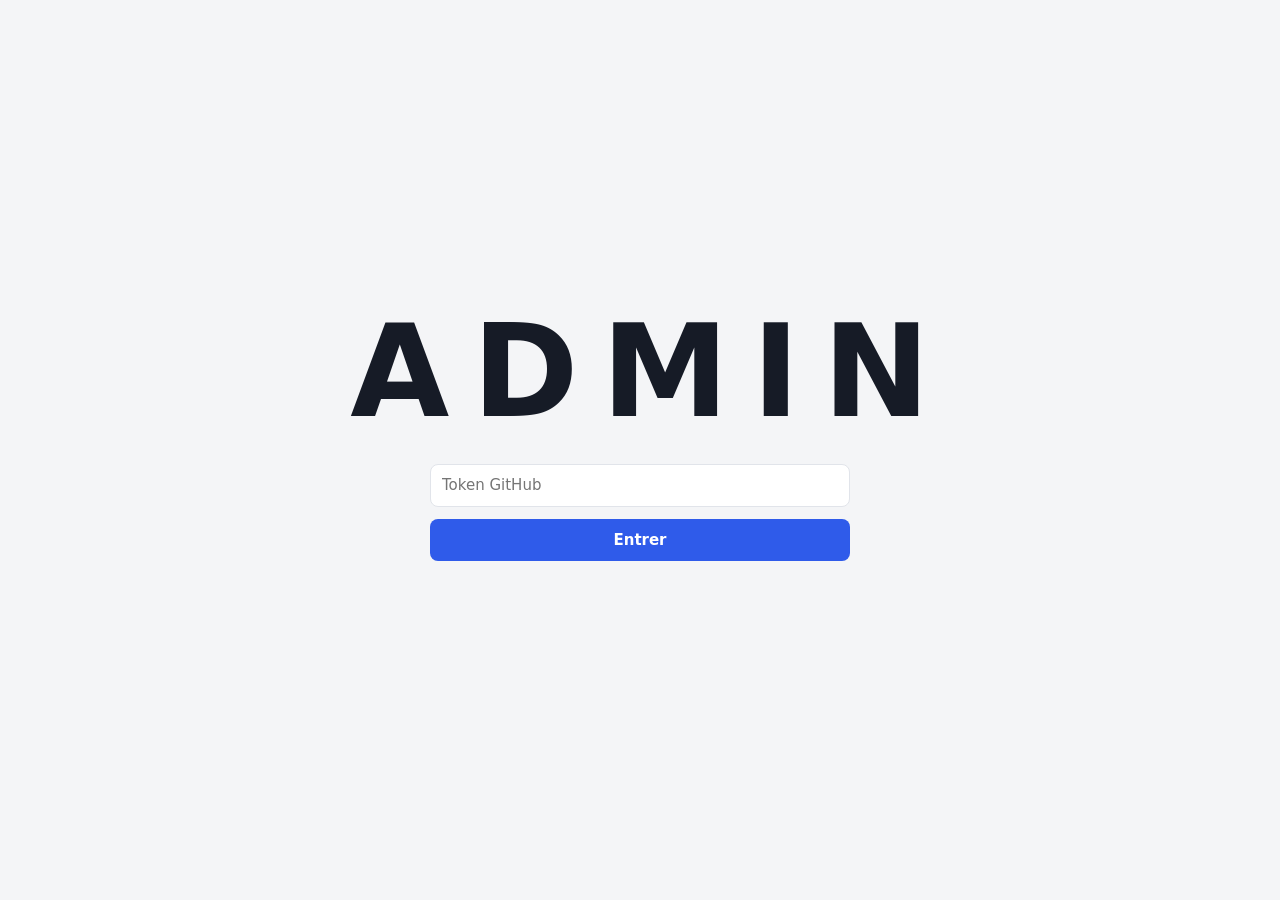
<file: admin.html>
<!DOCTYPE html>
<html lang="fr">
<head>
<meta charset="utf-8">
<meta name="viewport" content="width=device-width, initial-scale=1">
<meta name="robots" content="noindex, nofollow">
<title>ADMIN</title>
<style>
  :root { --bg:#f4f5f7; --card:#fff; --ink:#161b26; --muted:#6b7385; --line:#e1e4ea; --accent:#2f5bea; --ok:#12805c; --err:#c0392b; --radius:12px; }
  * { box-sizing:border-box; }
  body { margin:0; font:15px/1.5 system-ui,-apple-system,"Segoe UI",sans-serif; background:var(--bg); color:var(--ink); }
  .hidden { display:none !important; }
  button { font:inherit; font-weight:600; border:0; border-radius:8px; padding:10px 18px; background:var(--accent); color:#fff; cursor:pointer; }
  button.ghost { background:#e8ebf1; color:var(--ink); }
  button.danger { background:var(--err); }
  button:disabled { opacity:.5; cursor:not-allowed; }
  input, select { font:inherit; width:100%; padding:9px 11px; border:1px solid var(--line); border-radius:8px; background:#fff; color:var(--ink); }
  input:focus, select:focus { outline:2px solid var(--accent); outline-offset:-1px; }
  label { display:block; font-size:.8rem; color:var(--muted); margin:0 0 4px; }

  /* Connexion */
  #login { min-height:100vh; display:flex; flex-direction:column; align-items:center; justify-content:center; gap:28px; padding:24px; }
  #login h1 { margin:0; font-size:clamp(3.5rem, 16vw, 8rem); font-weight:800; letter-spacing:.18em; padding-left:.18em; line-height:1; }
  #login form { width:100%; max-width:420px; display:flex; flex-direction:column; gap:12px; }
  #repoRow input { margin-top:4px; }
  #loginErr { color:var(--err); font-size:.9rem; min-height:1.3em; text-align:center; }

  /* App */
  header { display:flex; align-items:center; justify-content:space-between; gap:12px; padding:14px 20px; background:var(--card); border-bottom:1px solid var(--line); position:sticky; top:0; z-index:5; }
  header strong { font-size:1.3rem; letter-spacing:.18em; font-weight:800; }
  header .who { color:var(--muted); font-size:.85rem; flex:1; text-align:right; }
  nav { display:flex; gap:6px; max-width:900px; margin:20px auto 0; padding:0 16px; }
  nav button { background:#e8ebf1; color:var(--ink); }
  nav button.on { background:var(--ink); color:#fff; }
  main { max-width:900px; margin:0 auto; padding:16px 16px 80px; }
  section.box { background:var(--card); border:1px solid var(--line); border-radius:var(--radius); padding:20px; margin-bottom:16px; }
  h2 { margin:0 0 14px; font-size:1.05rem; }
  .row { display:grid; grid-template-columns:1fr 1fr; gap:12px; }
  @media (max-width:600px){ .row { grid-template-columns:1fr; } }
  .newcat { display:grid; grid-template-columns:90px 1fr; gap:12px; margin-top:12px; }

  #drop { margin-top:16px; border:2px dashed #b8bfcd; border-radius:var(--radius); padding:34px 16px; text-align:center; color:var(--muted); cursor:pointer; transition:.15s; }
  #drop.over { border-color:var(--accent); background:#eef2ff; color:var(--accent); }

  .card { display:grid; grid-template-columns:120px 1fr; gap:16px; padding:16px 0; border-top:1px solid var(--line); }
  .card:first-child { border-top:0; }
  @media (max-width:600px){ .card { grid-template-columns:1fr; } }
  .card img.pv { width:120px; height:120px; object-fit:cover; border-radius:8px; background:#e8ebf1; }
  .fields { display:grid; gap:10px; }
  .chips { display:flex; flex-wrap:wrap; gap:6px; padding:6px; border:1px solid var(--line); border-radius:8px; background:#fff; }
  .chips:focus-within { outline:2px solid var(--accent); outline-offset:-1px; }
  .chip { display:inline-flex; align-items:center; gap:6px; background:#e8edff; color:#1f3fb8; border-radius:99px; padding:2px 6px 2px 10px; font-size:.85rem; }
  .chip button { padding:0 4px; background:none; color:inherit; font-size:1rem; line-height:1; }
  .chips input { flex:1; min-width:140px; border:0; padding:4px; outline:0 !important; }
  .final { font:.8rem ui-monospace,Menlo,Consolas,monospace; color:var(--muted); word-break:break-all; }
  .final.bad { color:var(--err); }
  .cardActions { display:flex; gap:12px; align-items:center; flex-wrap:wrap; }
  .linkbtn { background:none; color:var(--accent); padding:0; font-weight:500; font-size:.85rem; }
  .st { font-size:.85rem; }
  .st.ok { color:var(--ok); } .st.err { color:var(--err); }
  .bar { display:flex; gap:10px; flex-wrap:wrap; margin-top:16px; }

  #q { font-size:1.05rem; padding:12px 14px; }
  #results { display:grid; grid-template-columns:repeat(auto-fill,minmax(190px,1fr)); gap:14px; margin-top:16px; }
  .res { background:#fff; border:1px solid var(--line); border-radius:var(--radius); overflow:hidden; display:flex; flex-direction:column; }
  .res img { width:100%; aspect-ratio:4/3; object-fit:cover; background:#e8ebf1; display:block; }
  .res .meta { padding:10px 12px; font-size:.85rem; flex:1; }
  .res .t { font-weight:600; }
  .res .s, .res .c { color:var(--muted); }
  .res button { margin:0 12px 12px; padding:7px; font-size:.85rem; }
  .hint { color:var(--muted); font-size:.9rem; margin-top:12px; }

  dialog { border:0; border-radius:var(--radius); padding:20px; max-width:min(520px,92vw); }
  dialog::backdrop { background:rgba(10,14,25,.55); }
  dialog img { width:100%; max-height:50vh; object-fit:contain; border-radius:8px; background:#e8ebf1; }
  dialog p { word-break:break-word; }
  dialog .bar { justify-content:flex-end; }

  #toast { position:fixed; left:50%; bottom:20px; transform:translateX(-50%); background:var(--ink); color:#fff; padding:10px 16px; border-radius:8px; display:none; max-width:92vw; z-index:20; }
  #toast.ok { background:var(--ok); } #toast.err { background:var(--err); }
</style>
</head>
<body>

<!-- ============ CONNEXION ============ -->
<div id="login">
  <h1>ADMIN</h1>
  <form id="loginForm" autocomplete="off">
    <input id="token" type="password" placeholder="Token GitHub" autocomplete="off" required>
    <div id="repoRow" class="hidden">
      <label for="repoIn">Dépôt (impossible à deviner depuis cette adresse)</label>
      <input id="repoIn" placeholder="utilisateur/nom-du-depot">
    </div>
    <button type="submit" id="loginBtn">Entrer</button>
    <div id="loginErr"></div>
  </form>
</div>

<!-- ============ APPLICATION ============ -->
<div id="app" class="hidden">
  <header>
    <strong>ADMIN</strong>
    <span class="who" id="who"></span>
    <button class="ghost" id="logout">Déconnexion</button>
  </header>
  <nav>
    <button id="tabAdd" class="on">Ajouter des photos</button>
    <button id="tabDel">Supprimer une photo</button>
  </nav>

  <main>
    <!-- Ajout -->
    <div id="paneAdd">
      <section class="box">
        <h2>Catégorie</h2>
        <label for="cat">Dossier de destination</label>
        <select id="cat"></select>
        <div id="newCat" class="newcat hidden">
          <div><label for="catNum">Ordre</label><input id="catNum" type="number" min="0" max="99" step="1"></div>
          <div><label for="catName">Nom de la catégorie</label><input id="catName" placeholder="ex : Voyage"></div>
        </div>
        <div class="final" id="catPreview" style="margin-top:10px"></div>
      </section>

      <section class="box">
        <h2>Photos</h2>
        <div id="drop">Glissez-déposez vos photos ici<br><small>ou cliquez pour parcourir</small></div>
        <input id="file" type="file" accept="image/jpeg,image/png,image/webp" multiple class="hidden">
        <div id="cards"></div>
        <div class="bar hidden" id="addBar">
          <button id="sendAll">Téléverser tout</button>
          <button id="clearAll" class="ghost">Vider la liste</button>
        </div>
      </section>
    </div>

    <!-- Suppression -->
    <div id="paneDel" class="hidden">
      <section class="box">
        <h2>Rechercher une photo</h2>
        <input id="q" type="search" placeholder="Nom d'élève, titre, date…">
        <div class="hint" id="count"></div>
        <div id="results"></div>
      </section>
    </div>
  </main>
</div>

<datalist id="knownStudents"></datalist>

<dialog id="confirm">
  <h2>Supprimer cette photo ?</h2>
  <img id="cImg" alt="">
  <p id="cName"></p>
  <div class="bar">
    <button class="ghost" id="cNo">Annuler</button>
    <button class="danger" id="cYes">Supprimer définitivement</button>
  </div>
</dialog>

<div id="toast"></div>

<script>
(() => {
  /* ---------- Réglages (facultatif : forcer ici si l'adresse du site ne permet pas de les deviner) ---------- */
  const CONFIG = {
    owner: 'spen0tka',
    repo: 'ISND-rheto-2026',
    branch: '',           // vide = branche par défaut du dépôt
    photosDir: 'photos',
    siteBase: '',         // vide = dossier où se trouve admin.html
    studentSep: ', '      // séparateur entre élèves dans les crochets
  };

  const $ = id => document.getElementById(id);
  const API = 'https://api.github.com';
  const IMG_RE = /\.(jpe?g|png|webp)$/i; // formats lus par build.py
  const S = { token:'', owner:'', repo:'', branch:'', photos:[], cats:new Set(), students:new Set(), queue:[] };

  /* ---------- Utilitaires ---------- */
  const norm = s => s.normalize('NFD').replace(/[\u0300-\u036f]/g, '').toLowerCase();
  const clean = s => s.replace(/[\\\/:*?"<>|\[\]#%]/g, ' ').replace(/\s+/g, ' ').trim();
  const cleanStudent = s => clean(s.replace(/,/g, ' '));
  const encPath = p => p.split('/').map(encodeURIComponent).join('/');
  const extOf = n => (n.match(/\.[^.]+$/) || [''])[0].toLowerCase();
  const stripExt = n => n.replace(/\.[^.]+$/, '');
  const isoDate = ts => new Date(ts).toLocaleDateString('sv-SE');
  const mime = n => ({ '.jpg':'image/jpeg', '.jpeg':'image/jpeg', '.png':'image/png', '.gif':'image/gif', '.webp':'image/webp', '.avif':'image/avif', '.heic':'image/heic' })[extOf(n)] || 'application/octet-stream';
  const catSort = (a, b) => a.localeCompare(b, 'fr', { numeric:true });

  function toast(msg, type = '') {
    const t = $('toast'); t.textContent = msg; t.className = type; t.style.display = 'block';
    clearTimeout(toast.t); toast.t = setTimeout(() => t.style.display = 'none', type === 'err' ? 8000 : 3500);
  }

  async function gh(path, opts = {}) {
    const res = await fetch(API + path, {
      ...opts,
      headers: {
        Authorization: 'Bearer ' + S.token,
        Accept: 'application/vnd.github+json',
        'X-GitHub-Api-Version': '2022-11-28',
        ...(opts.body ? { 'Content-Type':'application/json' } : {})
      }
    });
    const data = await res.json().catch(() => ({}));
    if (!res.ok) { const e = new Error(data.message || res.statusText); e.status = res.status; throw e; }
    return data;
  }
  const repoUrl = p => `/repos/${S.owner}/${S.repo}${p}`;
  const fileToB64 = f => new Promise((ok, ko) => { const r = new FileReader(); r.onload = () => ok(r.result.split(',')[1]); r.onerror = ko; r.readAsDataURL(f); });

  /* ---------- Nom de fichier : aaaa-mm-jj_Titre [Nom Prenom, Nom Prenom].ext ---------- */
  function buildName(it) {
    if (!/^\d{4}-\d{2}-\d{2}$/.test(it.date)) return { err:'Date invalide' };
    const title = clean(it.title);
    if (!title) return { err:'Titre manquant' };
    const studs = it.students.map(cleanStudent).filter(Boolean);
    const name = `${it.date}_${title}${studs.length ? ` [${studs.join(CONFIG.studentSep)}]` : ''}${extOf(it.file.name)}`;
    if (new TextEncoder().encode(name).length > 200) return { err:'Nom trop long (raccourcissez le titre ou les élèves)' };
    return { name };
  }
  function parseName(file) {
    const base = stripExt(file);
    const m = base.match(/^(\d{4}-\d{2}-\d{2})_(.*?)(?:\s*\[(.*)\])?$/);
    if (!m) return { date:'', title:base, students:[] };
    return { date:m[1], title:m[2].trim(), students:(m[3] || '').split(',').map(s => s.trim()).filter(Boolean) };
  }

  /* ---------- Connexion ---------- */
  function inferRepo() {
    if (CONFIG.owner && CONFIG.repo) return { owner:CONFIG.owner, repo:CONFIG.repo };
    const m = location.hostname.match(/^([^.]+)\.github\.io$/);
    if (!m) return null;
    const seg = location.pathname.split('/').filter(Boolean)[0];
    return { owner:m[1], repo:(seg && !/\.html?$/i.test(seg)) ? seg : `${m[1]}.github.io` };
  }

  async function login(token) {
    $('loginErr').textContent = '';
    let r = inferRepo();
    if (!r) {
      const v = ($('repoIn').value || localStorage.getItem('admin_repo') || '').trim().split('/');
      if (v.length !== 2 || !v[0] || !v[1]) { $('repoRow').classList.remove('hidden'); $('loginErr').textContent = 'Indiquez le dépôt (utilisateur/nom).'; return false; }
      r = { owner:v[0], repo:v[1] };
    }
    S.token = token; S.owner = r.owner; S.repo = r.repo;
    try {
      const user = await gh('/user');
      const repo = await gh(repoUrl(''));
      if (!repo.permissions || !repo.permissions.push) throw Object.assign(new Error("Ce token n'a pas le droit d'écrire dans ce dépôt."), { status:403 });
      S.branch = CONFIG.branch || repo.default_branch;
      sessionStorage.setItem('admin_token', token);
      if (!inferRepo()) localStorage.setItem('admin_repo', `${r.owner}/${r.repo}`);
      $('who').textContent = `${user.login} · ${r.owner}/${r.repo}`;
      await loadPhotos();
      $('login').classList.add('hidden'); $('app').classList.remove('hidden');
      $('token').value = '';
      return true;
    } catch (e) {
      sessionStorage.removeItem('admin_token');
      $('loginErr').textContent = e.status === 401 ? 'Token invalide ou expiré.'
        : e.status === 404 ? 'Dépôt introuvable, ou token sans accès à ce dépôt.'
        : e.message;
      return false;
    }
  }
  function logout() {
    sessionStorage.removeItem('admin_token'); S.token = '';
    $('app').classList.add('hidden'); $('login').classList.remove('hidden');
    S.queue = []; $('cards').innerHTML = ''; syncBar();
  }

  /* ---------- Lecture du dépôt (une seule requête : l'arbre Git) ---------- */
  async function loadPhotos() {
    const tree = await gh(repoUrl(`/git/trees/${encodeURIComponent(S.branch)}?recursive=1`));
    if (tree.truncated) toast('Dépôt très volumineux : la liste peut être incomplète.', 'err');
    const root = CONFIG.photosDir + '/';
    S.photos = []; S.cats = new Set(); S.students = new Set();
    for (const e of tree.tree) {
      if (!e.path.startsWith(root)) continue;
      const rel = e.path.slice(root.length).split('/');
      if (e.type === 'tree' && rel.length === 1) S.cats.add(rel[0]);
      if (e.type === 'blob' && IMG_RE.test(e.path)) {
        const cat = rel.length > 1 ? rel[0] : '';
        const name = rel[rel.length - 1];
        if (cat) S.cats.add(cat);
        S.photos.push({ path:e.path, sha:e.sha, cat, name });
        parseName(name).students.forEach(s => S.students.add(s));
      }
    }
    refreshCats(); refreshStudents(); renderResults();
  }

  /* ---------- Catégories ---------- */
  const NEW = '__new__';
  function nextNum() {
    let max = 0; S.cats.forEach(c => { const m = c.match(/^(\d+)/); if (m) max = Math.max(max, +m[1]); });
    return String(max + 1).padStart(2, '0');
  }
  function refreshCats() {
    const cur = $('cat').value;
    const list = [...S.cats].sort(catSort);
    $('cat').innerHTML = list.map(c => `<option></option>`).join('') + `<option value="${NEW}">➕ Nouvelle catégorie…</option>`;
    [...$('cat').options].slice(0, list.length).forEach((o, i) => { o.value = o.textContent = list[i]; });
    $('cat').value = list.includes(cur) || cur === NEW ? cur : (list[0] || NEW);
    $('catNum').value = $('catNum').value || nextNum();
    onCatChange();
  }
  function currentCat() {
    if ($('cat').value !== NEW) return $('cat').value;
    const num = String(parseInt($('catNum').value, 10)).padStart(2, '0');
    const name = clean($('catName').value);
    return (num === 'NaN' || !name) ? '' : `${num} ${name}`;
  }
  function onCatChange() {
    const isNew = $('cat').value === NEW;
    $('newCat').classList.toggle('hidden', !isNew);
    const c = currentCat();
    const clash = isNew && c && [...S.cats].some(x => x.startsWith(c.slice(0, 2) + ' '));
    $('catPreview').textContent = c ? `${CONFIG.photosDir}/${c}/` + (clash ? '   ⚠ ce numéro d\'ordre est déjà utilisé' : '') : '';
  }

  /* ---------- Élèves connus (autocomplétion) ---------- */
  function refreshStudents() {
    $('knownStudents').innerHTML = [...S.students].sort((a, b) => a.localeCompare(b, 'fr')).map(s => `<option value="${s.replace(/"/g, '&quot;')}">`).join('');
  }

  /* ---------- Cartes d'upload ---------- */
  function addCard(file) {
    const it = { file, date:isoDate(file.lastModified), title:'', students:[], status:'', done:false };
    const el = document.createElement('div'); el.className = 'card';
    el.innerHTML = `
      <img class="pv" alt="">
      <div class="fields">
        <div class="row">
          <div><label>Date</label><input type="date" class="d"></div>
          <div><label>Titre de la photo</label><input type="text" class="t" placeholder="ex : Visite du musée"></div>
        </div>
        <div><label>Élèves présents (Entrée pour valider chaque nom)</label>
          <div class="chips"><span class="list"></span><input class="s" list="knownStudents" placeholder="Nom Prénom"></div></div>
        <div class="final"></div>
        <div class="cardActions">
          <button class="linkbtn copy" type="button">Copier date + élèves vers les autres photos</button>
          <button class="linkbtn rm" type="button">Retirer</button>
          <span class="st"></span>
        </div>
      </div>`;
    const q = s => el.querySelector(s);
    q('.pv').src = URL.createObjectURL(file);
    q('.d').value = it.date;
    q('.d').oninput = e => { it.date = e.target.value; upd(); };
    q('.t').oninput = e => { it.title = e.target.value; upd(); };
    const chipsIn = q('.s');
    const addStudent = () => {
      const v = cleanStudent(chipsIn.value); chipsIn.value = '';
      if (v && !it.students.includes(v)) { it.students.push(v); S.students.add(v); drawChips(); upd(); }
    };
    chipsIn.onkeydown = e => { if (e.key === 'Enter' || e.key === ',') { e.preventDefault(); addStudent(); } else if (e.key === 'Backspace' && !chipsIn.value && it.students.length) { it.students.pop(); drawChips(); upd(); } };
    chipsIn.onchange = addStudent; chipsIn.onblur = addStudent;
    function drawChips() {
      const box = q('.list'); box.innerHTML = '';
      it.students.forEach((s, i) => {
        const c = document.createElement('span'); c.className = 'chip';
        const t = document.createElement('span'); t.textContent = s;
        const b = document.createElement('button'); b.type = 'button'; b.textContent = '×';
        b.onclick = () => { it.students.splice(i, 1); drawChips(); upd(); };
        c.append(t, b); box.append(c);
      });
    }
    function upd() {
      const r = buildName(it); const f = q('.final');
      f.textContent = r.name || '⚠ ' + r.err; f.classList.toggle('bad', !r.name);
    }
    q('.copy').onclick = () => {
      S.queue.forEach(o => { if (o !== it && !o.done) { o.date = it.date; o.students = [...it.students]; o.refresh(); } });
      toast('Date et élèves copiés.', 'ok');
    };
    q('.rm').onclick = () => { S.queue = S.queue.filter(o => o !== it); el.remove(); syncBar(); };
    it.el = el; it.setStatus = (txt, cls = '') => { const s = q('.st'); s.textContent = txt; s.className = 'st ' + cls; };
    it.refresh = () => { q('.d').value = it.date; drawChips(); upd(); };
    it.refresh();
    $('cards').append(el); S.queue.push(it); syncBar();
  }
  function syncBar() { $('addBar').classList.toggle('hidden', !S.queue.length); }
  function handleFiles(files) {
    [...files].forEach(f => {
      if (!IMG_RE.test(f.name)) return toast(`${f.name} : format non accepté (JPG, PNG ou WebP uniquement).`, 'err');
      if (f.size > 25 * 1024 * 1024) return toast(`${f.name} dépasse 25 Mo.`, 'err');
      addCard(f);
    });
  }

  async function sendAll() {
    const cat = currentCat();
    if (!cat) return toast('Choisissez ou créez une catégorie (numéro + nom).', 'err');
    const todo = S.queue.filter(i => !i.done);
    const bad = todo.filter(i => buildName(i).err);
    if (bad.length) { bad[0].el.scrollIntoView({ behavior:'smooth', block:'center' }); return toast(`${bad.length} photo(s) incomplète(s) : date et titre sont obligatoires.`, 'err'); }
    $('sendAll').disabled = true; let ok = 0;
    for (const it of todo) { // séquentiel : un commit après l'autre, pas de conflit
      try {
        let name = buildName(it).name, path = `${CONFIG.photosDir}/${cat}/${name}`;
        const taken = p => S.photos.some(x => x.path.toLowerCase() === p.toLowerCase());
        for (let n = 2; taken(path); n++) { name = buildName(it).name.replace(/(\.[^.]+)$/, ` (${n})$1`); path = `${CONFIG.photosDir}/${cat}/${name}`; }
        it.setStatus('envoi…');
        const res = await gh(repoUrl(`/contents/${encPath(path)}`), {
          method:'PUT', body:JSON.stringify({ message:`Ajout : ${path}`, content:await fileToB64(it.file), branch:S.branch })
        });
        S.photos.push({ path, sha:res.content.sha, cat, name }); S.cats.add(cat);
        it.students.forEach(s => S.students.add(s));
        it.done = true; ok++; it.setStatus('✔ ' + name, 'ok');
        it.el.querySelectorAll('input,button.copy,button.rm').forEach(x => x.disabled = true);
      } catch (e) { it.setStatus('✖ ' + e.message, 'err'); }
    }
    $('sendAll').disabled = false;
    refreshCats(); refreshStudents(); renderResults();
    if ($('cat').value === NEW && ok) { $('cat').value = cat; onCatChange(); $('catName').value = ''; $('catNum').value = nextNum(); }
    toast(`${ok} photo(s) ajoutée(s). Le site sera à jour dans 1 à 2 minutes.`, ok === todo.length ? 'ok' : 'err');
  }

  /* ---------- Recherche + suppression ---------- */
  const SITE_BASE = () => CONFIG.siteBase || new URL('./', location.href).href;
  function setThumb(img, p) {
    img.loading = 'lazy';
    img.src = new URL(encPath(p.path), SITE_BASE()).href;
    img.onerror = async () => { // pas encore publié par Pages : on lit le fichier via l'API
      img.onerror = null;
      try { const b = await gh(repoUrl(`/git/blobs/${p.sha}`)); img.src = `data:${mime(p.name)};base64,${b.content.replace(/\s/g, '')}`; }
      catch { img.alt = 'aperçu indisponible'; }
    };
  }
  function renderResults() {
    const q = norm($('q').value.trim()), box = $('results'); box.innerHTML = '';
    if (!q) { $('count').textContent = `${S.photos.length} photo(s) dans le dépôt. Tapez un nom, un titre ou une date.`; return; }
    const terms = q.split(/\s+/);
    const hits = S.photos.filter(p => terms.every(t => norm(p.name).includes(t))).sort((a, b) => b.name.localeCompare(a.name));
    $('count').textContent = hits.length ? `${hits.length} résultat(s)` + (hits.length > 48 ? ' — 48 affichés, affinez la recherche.' : '') : 'Aucune photo ne correspond.';
    hits.slice(0, 48).forEach(p => {
      const info = parseName(p.name);
      const d = document.createElement('div'); d.className = 'res';
      d.innerHTML = '<img alt=""><div class="meta"><div class="t"></div><div class="s"></div><div class="c"></div></div><button class="danger" type="button">Supprimer</button>';
      setThumb(d.querySelector('img'), p);
      d.querySelector('.t').textContent = info.title;
      d.querySelector('.s').textContent = [info.date, info.students.join(', ')].filter(Boolean).join(' · ');
      d.querySelector('.c').textContent = p.cat || '(racine)';
      d.querySelector('button').onclick = () => askDelete(p);
      box.append(d);
    });
  }
  let pending = null;
  function askDelete(p) {
    pending = p; setThumb($('cImg'), p);
    $('cName').textContent = `${p.cat}/${p.name}`;
    $('confirm').showModal();
  }
  async function doDelete() {
    const p = pending; if (!p) return;
    $('cYes').disabled = true;
    try {
      await gh(repoUrl(`/contents/${encPath(p.path)}`), { method:'DELETE', body:JSON.stringify({ message:`Suppression : ${p.path}`, sha:p.sha, branch:S.branch }) });
      S.photos = S.photos.filter(x => x !== p); renderResults();
      toast('Photo supprimée.', 'ok');
    } catch (e) { toast(e.status === 409 || e.status === 422 ? 'La photo a changé sur GitHub : relancez la page.' : e.message, 'err'); }
    $('cYes').disabled = false; $('confirm').close(); pending = null;
  }

  /* ---------- Événements ---------- */
  $('loginForm').onsubmit = async e => { e.preventDefault(); $('loginBtn').disabled = true; await login($('token').value.trim()); $('loginBtn').disabled = false; };
  $('logout').onclick = logout;
  $('tabAdd').onclick = () => { $('paneAdd').classList.remove('hidden'); $('paneDel').classList.add('hidden'); $('tabAdd').classList.add('on'); $('tabDel').classList.remove('on'); };
  $('tabDel').onclick = () => { $('paneDel').classList.remove('hidden'); $('paneAdd').classList.add('hidden'); $('tabDel').classList.add('on'); $('tabAdd').classList.remove('on'); $('q').focus(); };
  $('cat').onchange = onCatChange; $('catNum').oninput = onCatChange; $('catName').oninput = onCatChange;
  $('q').oninput = renderResults;
  $('sendAll').onclick = sendAll;
  $('clearAll').onclick = () => { S.queue = []; $('cards').innerHTML = ''; syncBar(); };
  $('cNo').onclick = () => { $('confirm').close(); pending = null; };
  $('cYes').onclick = doDelete;

  const drop = $('drop');
  drop.onclick = () => $('file').click();
  $('file').onchange = e => { handleFiles(e.target.files); e.target.value = ''; };
  ['dragenter', 'dragover'].forEach(ev => drop.addEventListener(ev, e => { e.preventDefault(); drop.classList.add('over'); }));
  ['dragleave', 'drop'].forEach(ev => drop.addEventListener(ev, e => { e.preventDefault(); drop.classList.remove('over'); }));
  drop.addEventListener('drop', e => handleFiles(e.dataTransfer.files));
  window.addEventListener('dragover', e => e.preventDefault());
  window.addEventListener('drop', e => e.preventDefault());

  // Reconnexion automatique pendant la session de l'onglet
  const saved = sessionStorage.getItem('admin_token');
  if (!inferRepo()) { $('repoRow').classList.remove('hidden'); $('repoIn').value = localStorage.getItem('admin_repo') || ''; }
  if (saved) login(saved);
})();
</script>
</body>
</html>
</file>
